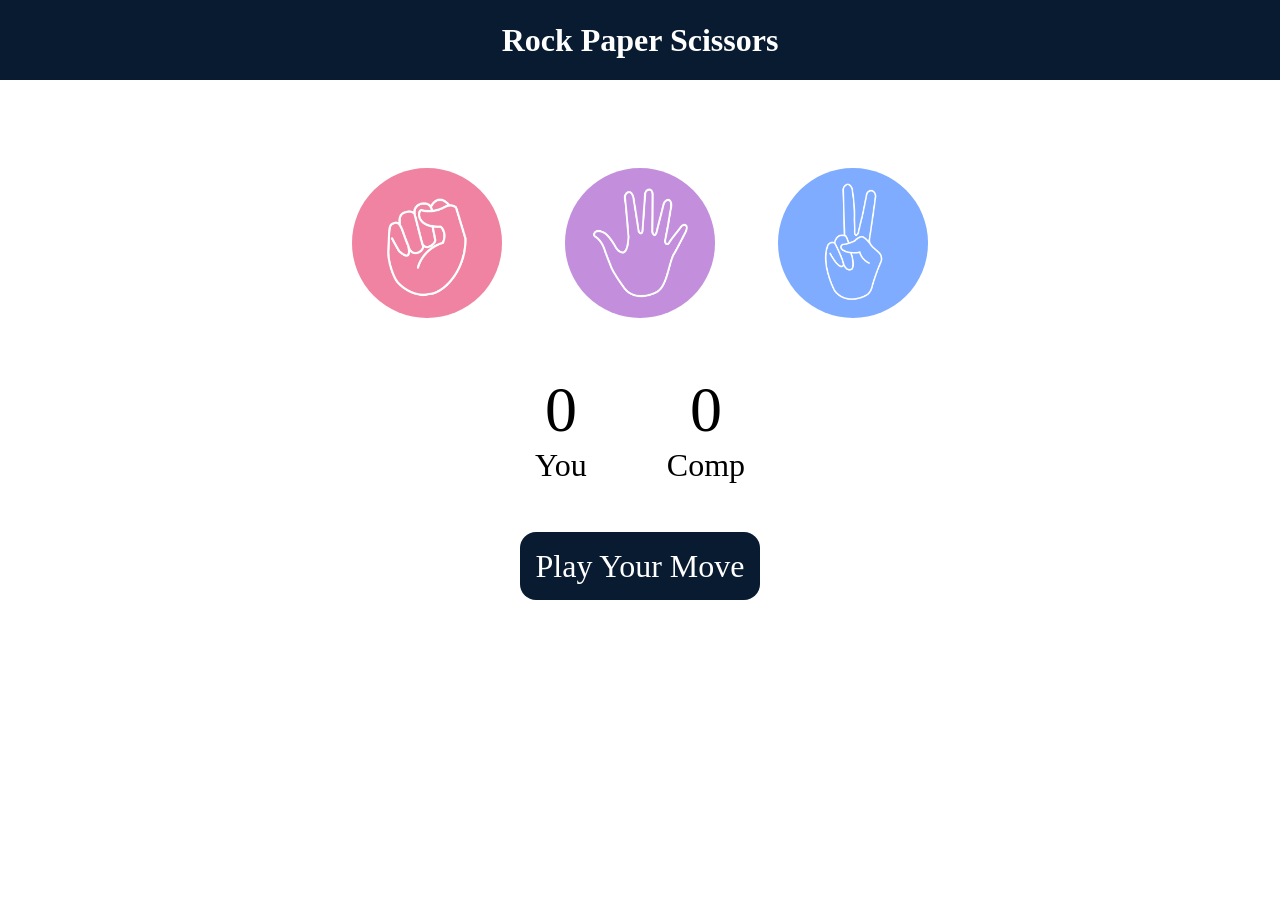
<file: index.html>
<!DOCTYPE html>
<html lang="en">
<head>
    <meta charset="UTF-8">
    <meta name="viewport" content="width=device-width, initial-scale=1.0">
    <title>Rock Paper Scissors Game</title>
    <link rel="stylesheet" href="styling.css">
</head>
<body>
    <h1>Rock Paper Scissors</h1>
    <div class="choices">
        <div class="choice" id="Rock">
            <img src="rock.png">
        </div>
        <div class="choice" id="Paper">
            <img src="paper.png">
        </div>
        <div class="choice" id="scissors">
            <img src="scissors.png">
        </div>
    </div>

    <div class="score-board">
        <div class="score">
            <p id="user-score">0</p>
            <p>You</p>
        </div>

        <div class="score">
            <p id="comp-score">0</p>
            <p>Comp</p>
        </div>
    </div>

    <div class="msg-container">
        <p id="msg">Play Your Move</p>
    </div>
    <script src="mini project.js"></script>
</body>
</html>
</file>
<file: styling.css>
*{
    margin: 0;
    padding: 0;
    text-align: center;
}

h1{
    background-color: #081b31;
    color: #fff;
    height: 5rem;
    line-height: 5rem;
}

.choice{
    height: 165px;
    width: 165px;
    border-radius: 50%;
    display: flex;
    justify-content: center;
    align-items: center;
}

.choice:hover{
    cursor: pointer;
    background-color: #081b31;
}

img{
    height: 150px;
    width: 150px;
    object-fit: cover;
    border-radius: 50%;
}

.choices{
    display: flex;
    justify-content: center;
    align-items: center;
    gap: 3rem;
    margin-top: 5rem;
}

.score-board{
    display: flex;
    justify-content: center;
    align-items: center;
    font-size: 2rem;
    margin-top: 3rem;
    gap: 5rem;
}

#user-score,
#comp-score{
    font-size: 4rem;
}

.msg-container{
    margin-top: 4rem;
}

#msg{
    background-color: #081b31;
    color: #fff;
    font-size: 2rem;
    display: inline;
    padding: 1rem;
    border-radius: 1rem;
}

#msg:hover{
    cursor: pointer;
    background-color: #081b31;
    font-size: 3rem;
    border: 1px solid black;
}
</file>
